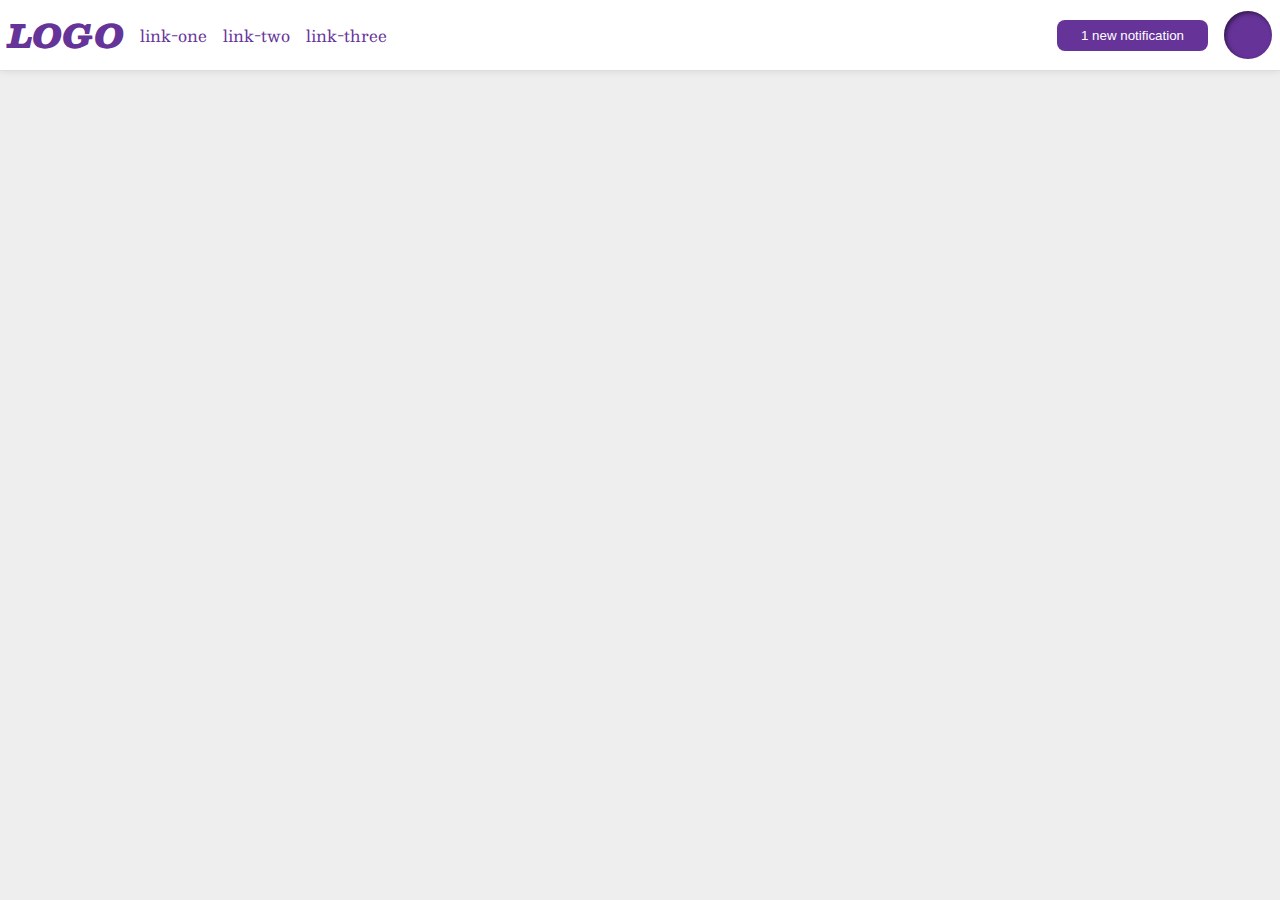
<file: flex/03-flex-header-2/index.html>
<!DOCTYPE html>
<html lang="en">
  <head>
    <meta charset="UTF-8">
    <meta http-equiv="X-UA-Compatible" content="IE=edge">
    <meta name="viewport" content="width=device-width, initial-scale=1.0">
    <title>Flex Header 2</title>
    <link rel="stylesheet" href="style.css">
  </head>
  <body>
    <div class="header">
      <div class="logo-links">
        <div class="logo">
          LOGO
        </div>
        <ul class="links">
          <li><a href="google.com">link-one</a></li>
          <li><a href="google.com">link-two</a></li>
          <li><a href="google.com">link-three</a></li>
        </ul>
      </div>
      <div class="notif-profile">
        <button class="notifications">
          1 new notification
        </button>
        <div class="profile-image"></div>
      </div>
    </div>
  </body>
</html>
</file>
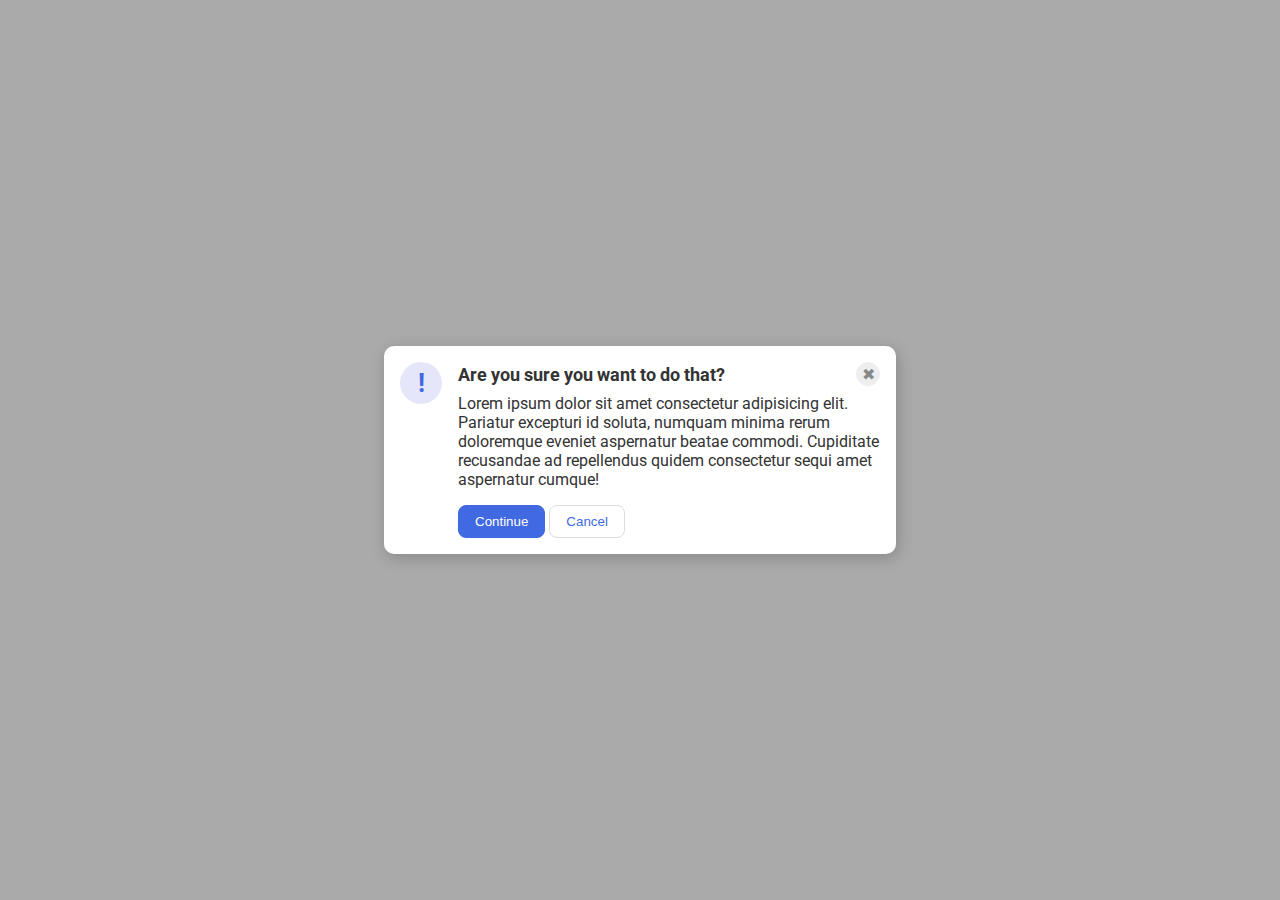
<file: flex/05-flex-modal/index.html>
<!DOCTYPE html>
<html lang="en">
  <head>
    <meta charset="UTF-8">
    <meta http-equiv="X-UA-Compatible" content="IE=edge">
    <meta name="viewport" content="width=device-width, initial-scale=1.0">
    <link rel="stylesheet" href="style.css">
    <title>Modal</title>
  </head>
  <body>

    <div class="modal">

      <div class="icon">!</div>

      <div class="top">

        <div class="header">Are you sure you want to do that?
          <button class="close-button">✖</button>
        </div>

        <div class="text">Lorem ipsum dolor sit amet consectetur adipisicing elit. Pariatur excepturi id soluta, numquam minima rerum doloremque eveniet aspernatur beatae commodi. Cupiditate recusandae ad repellendus quidem consectetur sequi amet aspernatur cumque!</div>
        
        
        <button class="continue">Continue</button>
        <button class="cancel">Cancel</button>
        

      </div>

    </div>

  </body>
</html>
</file>
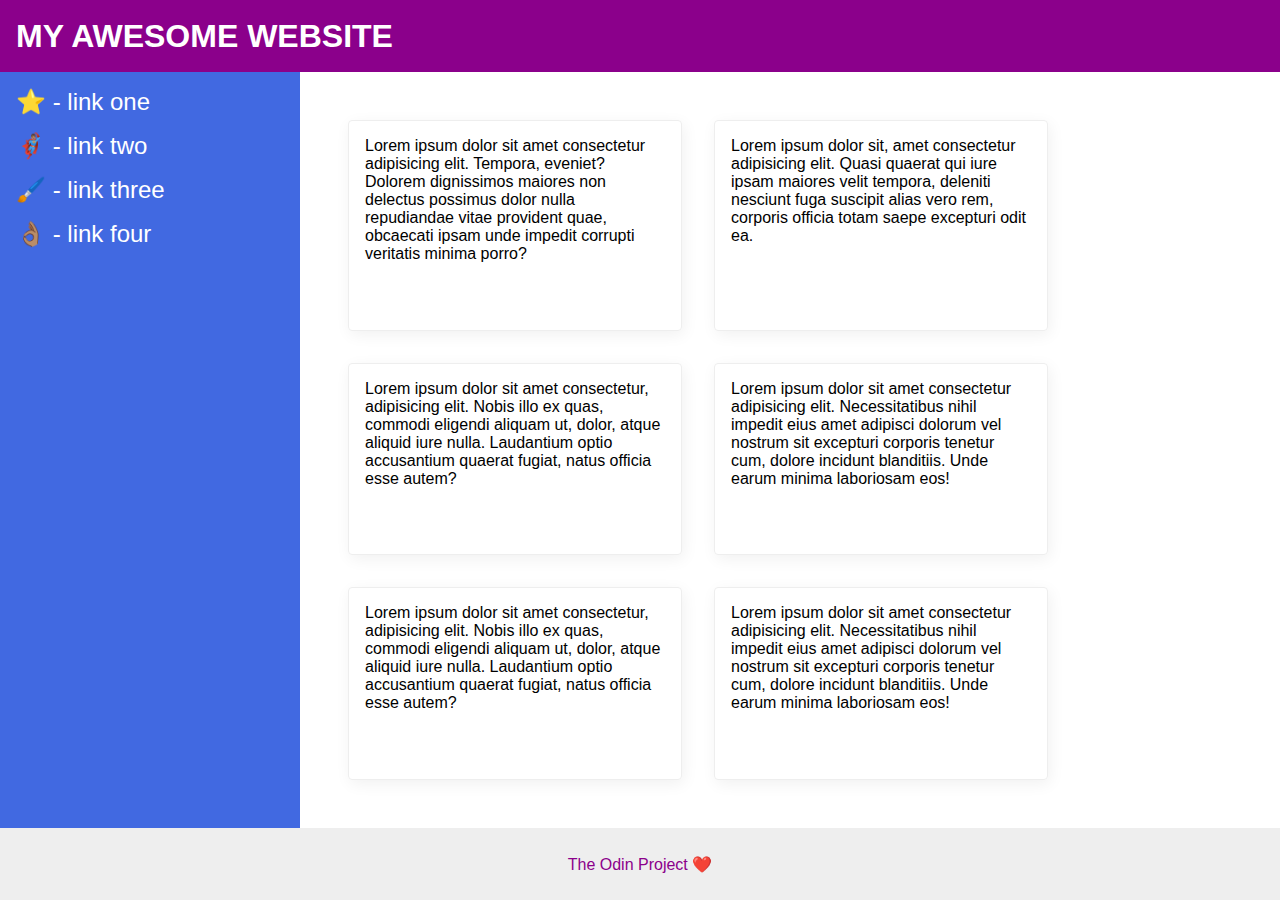
<file: flex/07-flex-layout-2/index.html>
<!DOCTYPE html>
<html lang="en">
  <head>
    <meta charset="UTF-8">
    <meta http-equiv="X-UA-Compatible" content="IE=edge">
    <meta name="viewport" content="width=device-width, initial-scale=1.0">
    <title>The Holy Grail</title>
    <link rel="stylesheet" href="style.css">
  </head>
  <body>
    <div class="header">
      MY AWESOME WEBSITE
    </div>
    
    <div class="middle">
      <div class="sidebar">
        <ul>
          <li><a href="#">⭐ - link one</a></li>
          <li><a href="#">🦸🏽‍♂️ - link two</a></li>
          <li><a href="#">🖌️ - link three</a></li>
          <li><a href="#">👌🏽 - link four</a></li>
        </ul>
      </div>

      <div class="cards">
        <div class="card">Lorem ipsum dolor sit amet consectetur adipisicing elit. Tempora, eveniet? Dolorem dignissimos maiores non delectus possimus dolor nulla repudiandae vitae provident quae, obcaecati ipsam unde impedit corrupti veritatis minima porro?</div>
        <div class="card">Lorem ipsum dolor sit, amet consectetur adipisicing elit. Quasi quaerat qui iure ipsam maiores velit tempora, deleniti nesciunt fuga suscipit alias vero rem, corporis officia totam saepe excepturi odit ea.</div>
        <div class="card">Lorem ipsum dolor sit amet consectetur, adipisicing elit. Nobis illo ex quas, commodi eligendi aliquam ut, dolor, atque aliquid iure nulla. Laudantium optio accusantium quaerat fugiat, natus officia esse autem?</div>
        <div class="card">Lorem ipsum dolor sit amet consectetur adipisicing elit. Necessitatibus nihil impedit eius amet adipisci dolorum vel nostrum sit excepturi corporis tenetur cum, dolore incidunt blanditiis. Unde earum minima laboriosam eos!</div>
        <div class="card">Lorem ipsum dolor sit amet consectetur, adipisicing elit. Nobis illo ex quas, commodi eligendi aliquam ut, dolor, atque aliquid iure nulla. Laudantium optio accusantium quaerat fugiat, natus officia esse autem?</div>
        <div class="card">Lorem ipsum dolor sit amet consectetur adipisicing elit. Necessitatibus nihil impedit eius amet adipisci dolorum vel nostrum sit excepturi corporis tenetur cum, dolore incidunt blanditiis. Unde earum minima laboriosam eos!</div>
      </div>
    </div>

    <div class="footer">
      The Odin Project ❤️
    </div>
  </body>
</html>
</file>
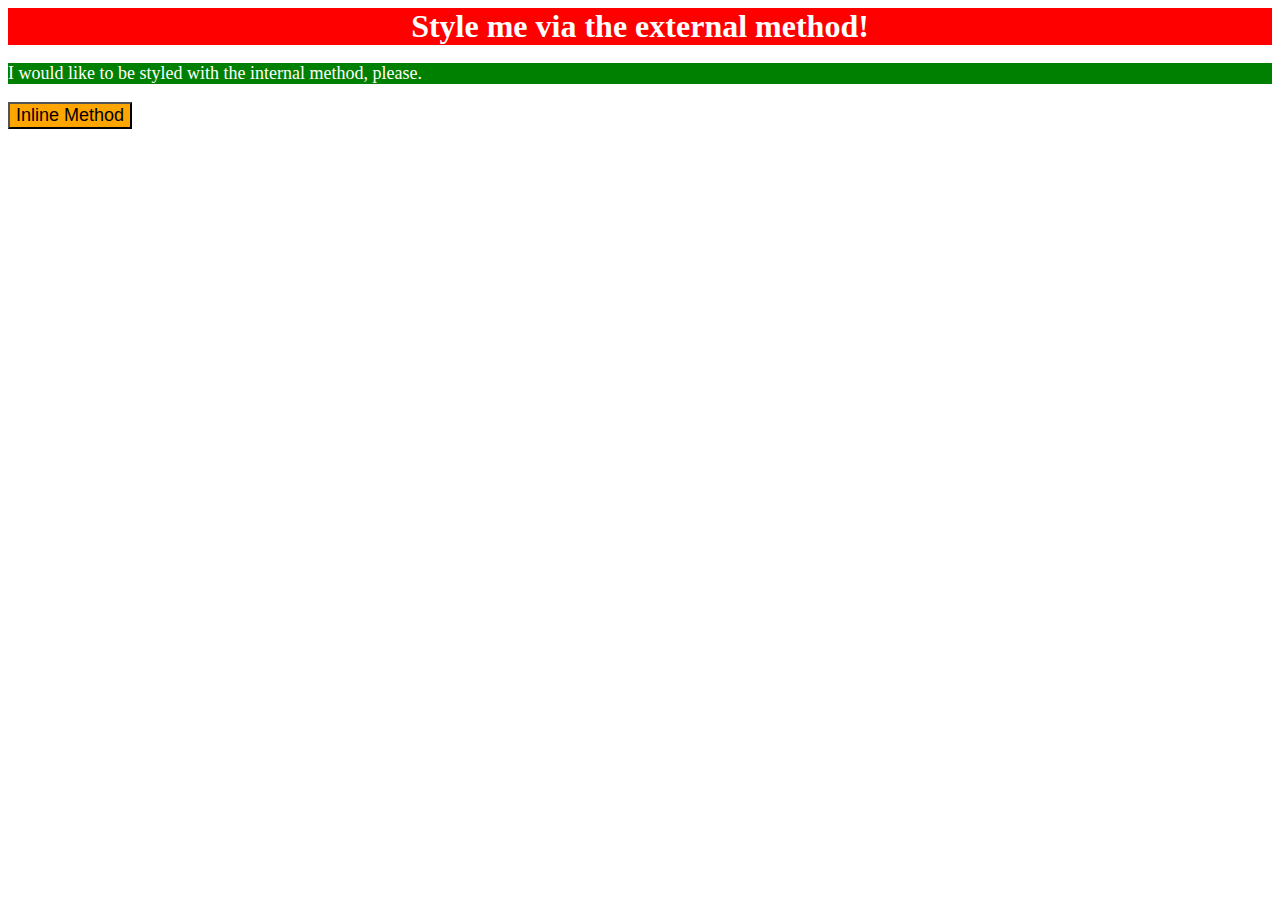
<file: foundations/01-css-methods/index.html>
<!DOCTYPE html>
<html lang="en">
  <head>
    <meta charset="UTF-8">
    <meta http-equiv="X-UA-Compatible" content="IE=edge">
    <meta name="viewport" content="width=device-width, initial-scale=1.0">
    <link rel="stylesheet" href="styles.css">
    <style>
      p {
        background-color: green;
        color: white;
        font-size: 18px;
      }
    </style>
    <title>Methods for Adding CSS</title>
  </head>
  <body>
    <div>Style me via the external method!</div>
    <p>I would like to be styled with the internal method, please.</p>
    <button style="background-color: orange; font-size: 18px;">Inline Method</button>
  </body>
</html>
</file>
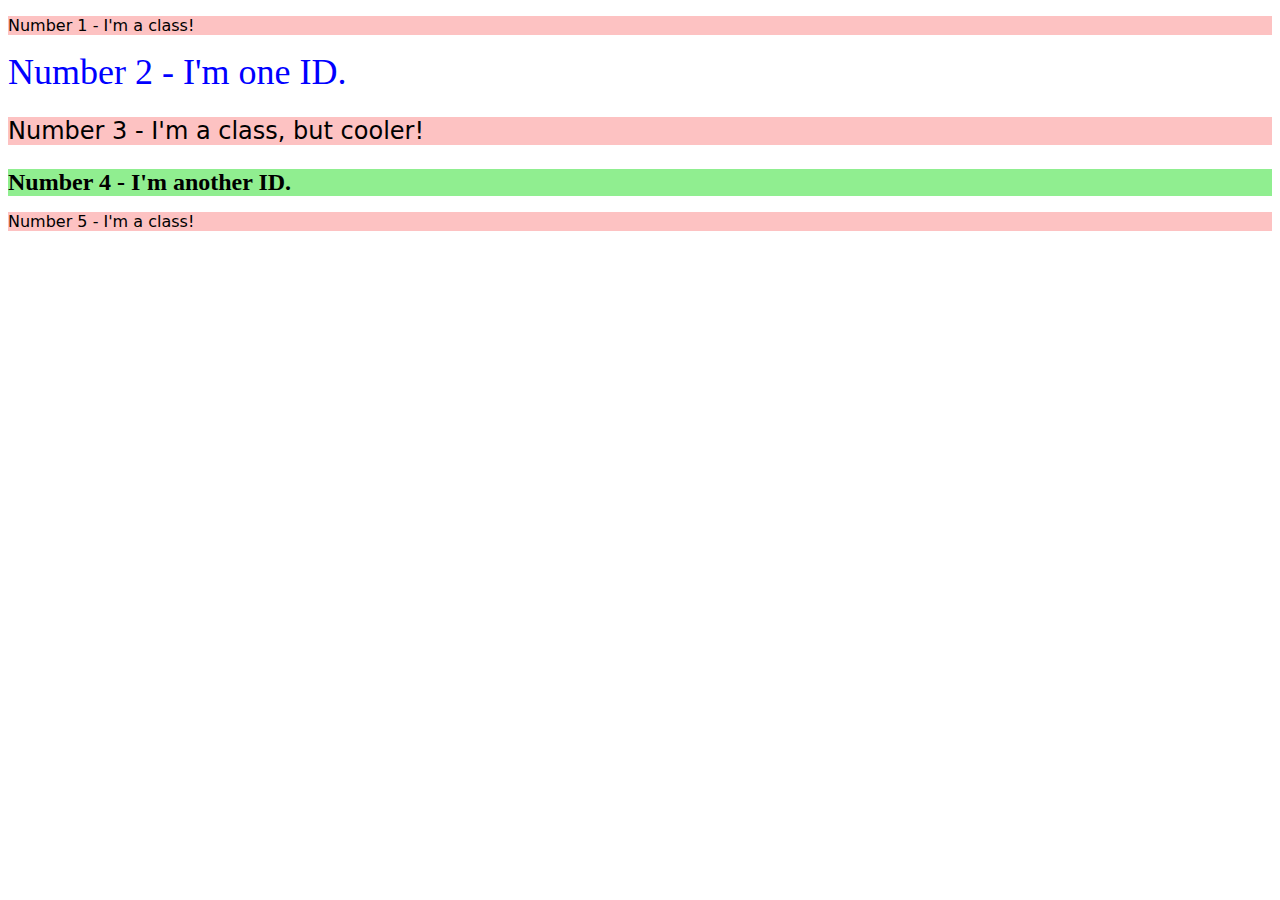
<file: foundations/02-class-id-selectors/index.html>
<!DOCTYPE html>
<html lang="en">
  <head>
    <meta charset="UTF-8">
    <meta http-equiv="X-UA-Compatible" content="IE=edge">
    <meta name="viewport" content="width=device-width, initial-scale=1.0">
    <title>Class and ID Selectors</title>
    <link rel="stylesheet" href="style.css">
  </head>
  <body>
    <p class="odd-number">Number 1 - I'm a class!</p>
    <div id="two">Number 2 - I'm one ID.</div>
    <p class="odd-number font-size">Number 3 - I'm a class, but cooler!</p>
    <div id="four" class="font-size">Number 4 - I'm another ID.</div>
    <p class="odd-number">Number 5 - I'm a class!</p>
  </body>
</html>
</file>
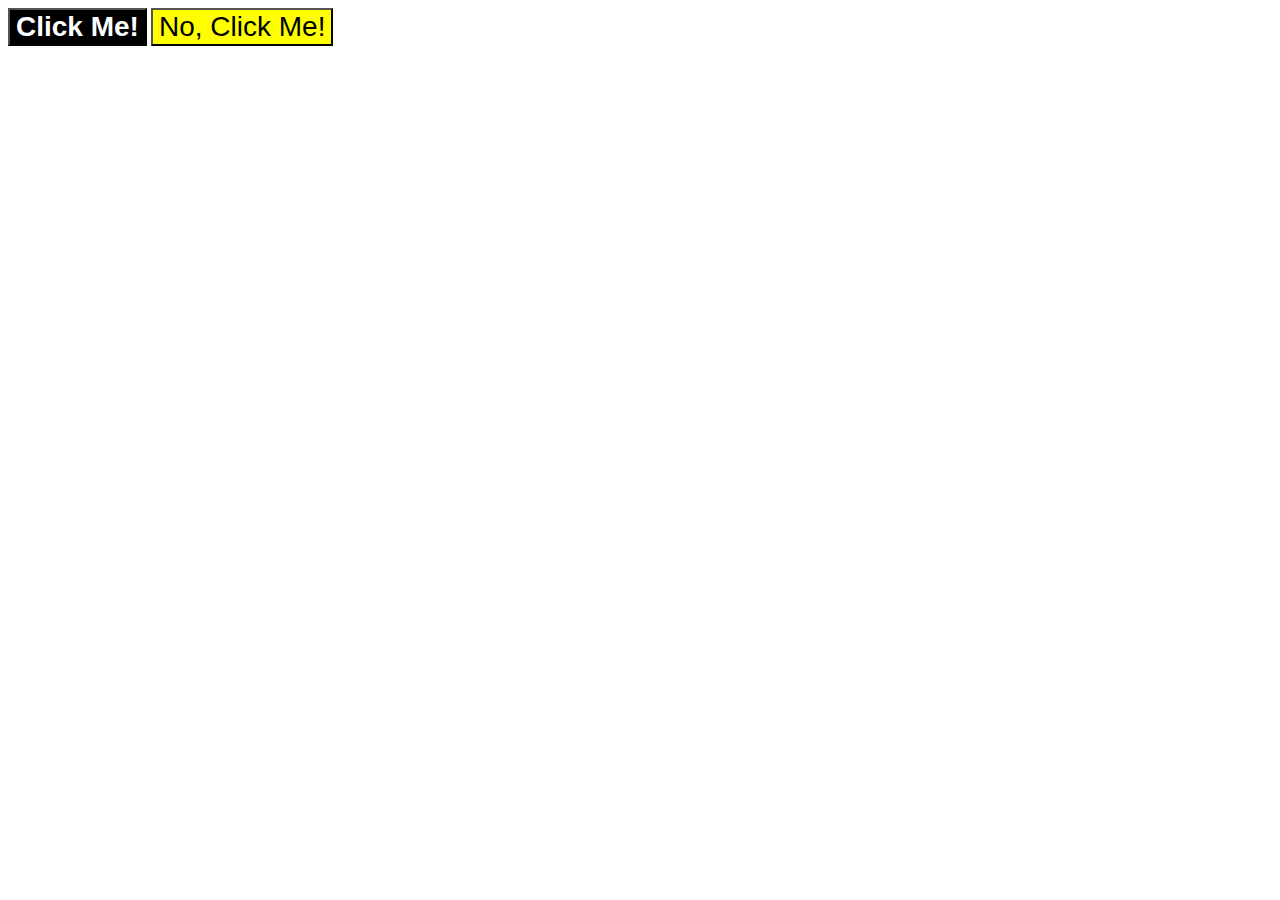
<file: foundations/03-grouping-selectors/index.html>
<!DOCTYPE html>
<html lang="en">
  <head>
    <meta charset="UTF-8">
    <meta http-equiv="X-UA-Compatible" content="IE=edge">
    <meta name="viewport" content="width=device-width, initial-scale=1.0">
    <title>Grouping Selectors</title>
    <link rel="stylesheet" href="style.css">
  </head>
  <body>
    <button class="first">Click Me!</button>
    <button class="second">No, Click Me!</button>
  </body>
</html>
</file>
<file: flex/03-flex-header-2/style.css>
/* this is some magical font-importing.  
you'll learn about it later. */
@import url('https://fonts.googleapis.com/css2?family=Besley:ital,wght@0,400;1,900&display=swap');

body {
  margin: 0;
  background: #eee;
  font-family: Besley, serif;
}

.header {
  background: white;
  border-bottom: 1px solid #ddd;
  box-shadow: 0 0 8px rgba(0,0,0,.1);


/* changed */
  display: flex;
  justify-content: space-between;
  padding: 8px;

}

.profile-image {
  background: rebeccapurple;
  box-shadow: inset 2px 2px 4px rgba(0,0,0,.5);
  border-radius: 50%;
  width: 48px;
  height: 48px;
}

.logo {
  color: rebeccapurple;
  font-size: 32px;
  font-weight: 900;
  font-style: italic;
}

button {
  border: none;
  border-radius: 8px;
  background: rebeccapurple;
  color: white;
  padding: 8px 24px;
}

a {
  /* this removes the line under our links */
  text-decoration: none;
  color: rebeccapurple;
}

ul {
  list-style-type: none;

  /* changed */
  gap: 16px;
  padding: 0px;
  margin: 0px;
  display: flex;
}

/* changed */
.logo-links, .notif-profile{

  gap: 16px;
  align-items: center;
  display: flex;

}
</file>
<file: flex/05-flex-modal/style.css>
@import url('https://fonts.googleapis.com/css2?family=Roboto:wght@400;700&display=swap');

html, body {
  height: 100%;
}

body {
  font-family: Roboto, sans-serif;
  margin: 0;
  background: #aaa;
  color: #333;
  /* I'll give you this one for free lol */
  display: flex;
  align-items: center;
  justify-content: center;
}

.modal {
  background: white;
  width: 480px;
  border-radius: 10px;
  box-shadow: 2px 4px 16px rgba(0,0,0,.2);


  /* changes */
  padding: 16px 16px;
  display: flex;
  gap:16px;
}

.icon {
  color: royalblue;
  font-size: 26px;
  font-weight: 700;
  background: lavender;
  width: 42px;
  height: 42px;
  border-radius: 50%;
  display: flex;
  align-items: center;
  justify-content: center;

  
  /* changes */
  flex-shrink: 0;
}

.close-button {
  background: #eee;
  border-radius: 50%;
  color: #888;
  font-weight: 400;
  font-size: 16px;
  height: 24px;
  width: 24px;
  display: flex;
  align-items: center;
  justify-content: center;
  border: 1px solid #eee;
  padding: 0;
}

button {
  cursor: pointer;
  padding: 8px 16px;
  border-radius: 8px;
}

button.continue {
  background: royalblue;
  border: 1px solid royalblue;
  color: white;
}

button.cancel {
  background: white;
  border: 1px solid #ddd;
  color: royalblue;
}


/* changes  */



.header {
  font-size: 18px;
  font-weight: bold;
  display: flex;
  justify-content: space-between;
  align-items: center;
  margin-bottom: 8px;
}

.text{
  margin-bottom: 16px;
}
</file>
<file: flex/07-flex-layout-2/style.css>
body {
  font-family: -apple-system, BlinkMacSystemFont, 'Segoe UI', Roboto, Oxygen, Ubuntu, Cantarell, 'Open Sans', 'Helvetica Neue', sans-serif;
  margin: 0;
  min-height: 100vh;

  /* changes */
  display:flex;
  flex-direction: column;
}

.header {
  height: 72px;
  background: darkmagenta;
  color: white;


  /* changes */
  font-weight: 900;
  font-size: 32px;
  display: flex;
  align-items: center;
  padding: 0px 16px;
}

.footer {
  height: 72px;
  background: #eee;
  color: darkmagenta;

  /* changes */

  display: flex;
  justify-content: center;
  align-items: center;
}

.sidebar {
  width: 300px;
  background: royalblue;
  box-sizing: border-box;

  /* changes */

  flex-shrink: 0;
  padding: 16px;

}

.card {
  border: 1px solid #eee;
  box-shadow: 2px 4px 16px rgba(0,0,0,.06);
  border-radius: 4px;

  /* changes */
  padding: 16px;
  width:300px;
  margin:16px;
}

/* changes */
ul{
  list-style: none;
  margin: 0;
  padding: 0;

}

li{
  margin-bottom: 16px;
}

a{
  text-decoration: none;
  color:white;  
  font-size: 24px;
}


.middle{
  flex:1;
  display:flex;
}

.cards{
  display:flex;
  flex-wrap: wrap;
  padding: 32px;
}
</file>
<file: foundations/01-css-methods/styles.css>
div {
    background-color: red;
    color: white;
    font-size: 32px;
    text-align: center;
    font-weight: bold;
}
</file>
<file: foundations/02-class-id-selectors/style.css>
.odd-number {
    background-color:rgb(253, 194, 194);
    font-family: Verdana, "DejaVu Sans", sans-serif;
}

#two {
    color:blue;
    font-size:36px;
}

.font-size {
    font-size:24px;
}

#four {
    background-color:lightgreen;
    font-weight:bold;
}
</file>
<file: foundations/03-grouping-selectors/style.css>
.first{
    background-color:black;
    color:white;
    font-weight:bold;
}

.second {
    background-color:yellow;
}

.first,
.second {
    font-size:28px;
    font-family: Helvetica, 'Times New Roman', sans-serif;
}
</file>
